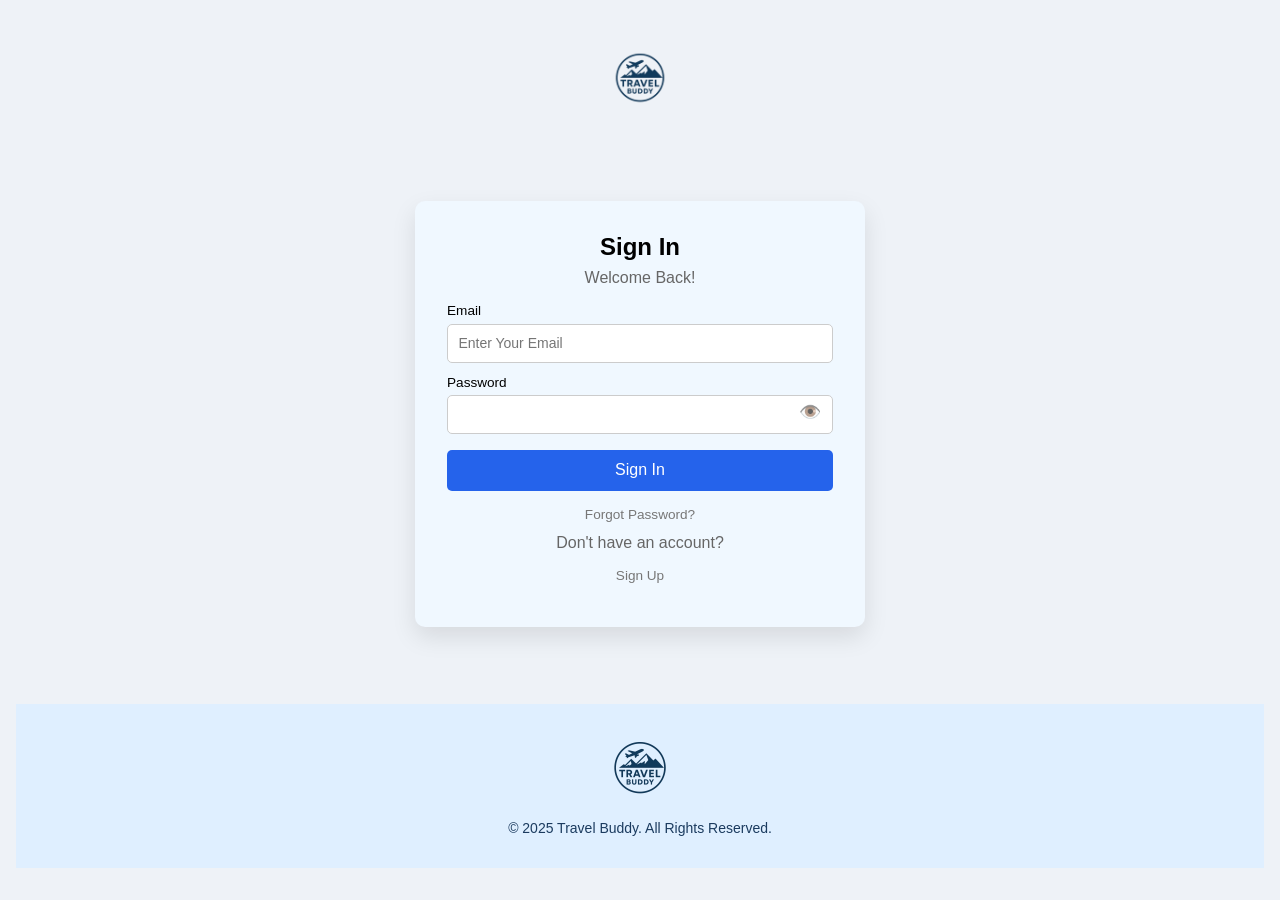
<file: index.html>
<!DOCTYPE html>
<html lang="en">

<head>
    <meta charset="UTF-8">
    <meta name="viewport" content="width=device-width, initial-scale=1.0">
    <title>Login - Travel Buddy</title>
    <link rel="stylesheet" href="style/index.css">
</head>

<body>
    <header>
        <img id="logo" src="./image/logo.png" alt="Travel Buddy Logo">
    </header>

    <main id="main-content">
        <section id="container">
            <div id="box">
                <div class="form-header">
                    <h2 id="signInHeading">Sign In</h2>
                    <p>Welcome Back!</p>
                </div>

                <form id="signIn">
                    <label for="email">Email</label>
                    <input
                        type="email"
                        id="email"
                        name="email"
                        placeholder="Enter Your Email"
                        autocomplete="username"
                        required
                    >

                    <label for="loginPassword">Password</label>
                    <div class="password-wrapper">
                        <input
                            type="password"
                            id="loginPassword"
                            name="password"
                            minlength="8"
                            autocomplete="current-password"
                            required
                        >
                        <span class="eye-toggle">👁️</span>
                    </div>

                    <button type="submit" id="signInBtn">Sign In</button>
                    <p id="message" role="alert"></p>
                </form>

                <a href="#" id="forgotPassword" class="forgot">Forgot Password?</a>

                <div id="link">
                    <p>Don't have an account?</p>
                    <a href="signup.html">Sign Up</a>
                </div>
            </div>
        </section>
    </main>

    <footer>
        <div class="footer-container">
            <div class="footer-logo">
                <img class="logo" src="./image/logo.png" alt="Travel Buddy Logo">
            </div>
            <div class="footer-text">
                © 2025 Travel Buddy. All Rights Reserved.
            </div>
        </div>
    </footer>

    <script src="script/index.js"></script>
</body>

</html>
</file>
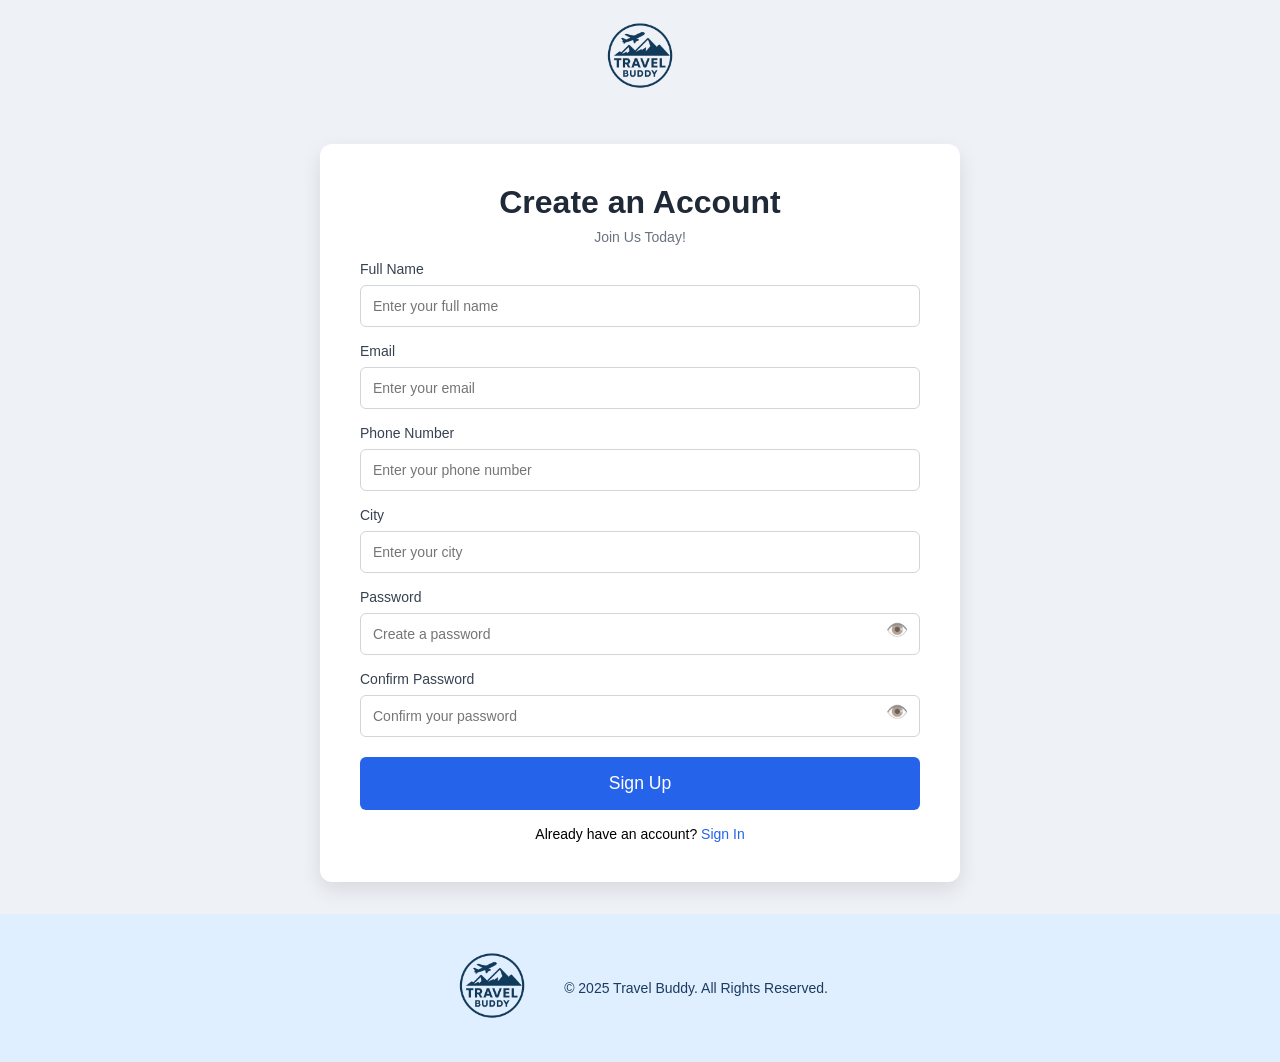
<file: signup.html>
<!DOCTYPE html>
<html lang="en">

<head>
    <meta charset="UTF-8">
    <meta name="viewport" content="width=device-width, initial-scale=1.0">
    <title>Travel Buddy Signup</title>
    <link rel="stylesheet" href="style/signUp.css">
</head>

<body>
    <header>
        <img id="logo" src="./image/logo.png" alt="Travel Buddy Logo">
    </header>

    <main class="main-content">
        <section id="container">
            <div id="box">
                <h2>Create an Account</h2>
                <p>Join Us Today!</p>

                <form id="signUp" autocomplete="on">
                    <label for="fullname">Full Name</label>
                    <input type="text" id="fullname" name="fullname" autocomplete="name"
                        placeholder="Enter your full name" required>

                    <label for="email">Email</label>
                    <input type="email" id="email" name="email" autocomplete="email" placeholder="Enter your email"
                        required>

                    <label for="phoneNumber">Phone Number</label>
                    <input type="tel" id="phoneNumber" name="phoneNumber" autocomplete="tel"
                        placeholder="Enter your phone number" required>

                    <label for="location">City</label>
                    <input type="text" id="location" name="location" autocomplete="address-level2"
                        placeholder="Enter your city" required>

                    <label for="password">Password</label>
                    <div class="password-wrapper">
                        <input type="password" id="password" name="password" autocomplete="new-password" minlength="8"
                            placeholder="Create a password" required>
                        <span class="eye-toggle" data-target="password">👁️</span>
                    </div>
                    <small id="strength"></small>

                    <label for="confirmPassword">Confirm Password</label>
                    <div class="password-wrapper">
                        <input type="password" id="confirmPassword" name="confirmPassword" minlength="8"
                            autocomplete="new-password" placeholder="Confirm your password" required>
                        <span class="eye-toggle" data-target="confirmPassword"
                            aria-label="Toggle password visibility">👁️</span>
                    </div>
                    <small id="confirm-error" role="alert"></small>

                    <button type="submit">Sign Up</button>
                    <p id="error" role="alert"></p>
                </form>

                <div id="lin">
                    Already have an account? <a href="index.html">Sign In</a>
                </div>
            </div>
        </section>
    </main>

    <footer>
        <div class="footer-container">
            <div class="footer-logo">
                <img class="logo" src="./image/logo.png" alt="Travel Buddy Logo">
            </div>
            <div class="footer-text">
                © 2025 Travel Buddy. All Rights Reserved.
            </div>
        </div>
    </footer>

    <script src="script/signUp.js"></script>
</body>

</html>
</file>
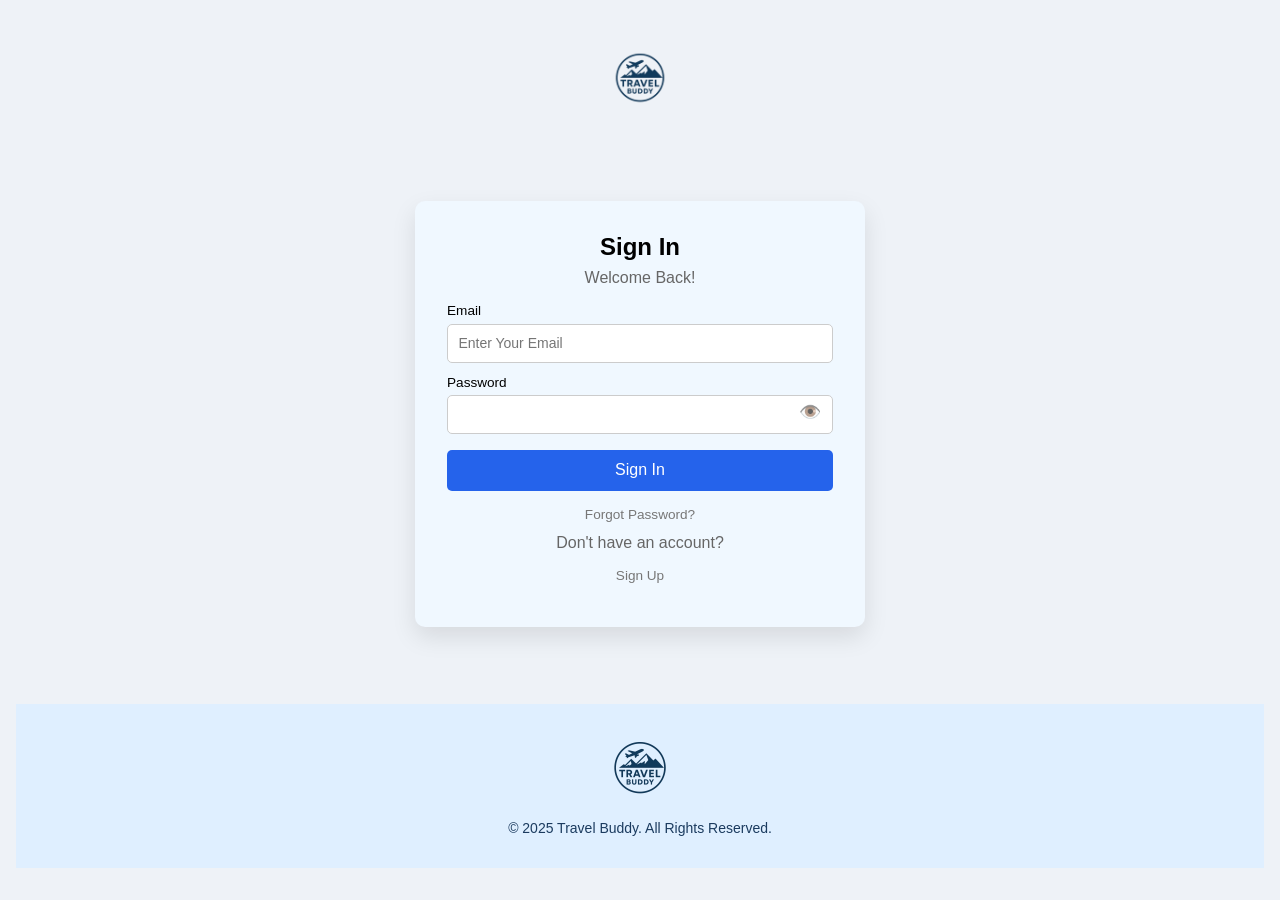
<file: tourist-landing.html>
<!DOCTYPE html>
<html lang="en">

<head>
  <meta charset="UTF-8">
  <meta name="viewport" content="width=device-width, initial-scale=1.0">
  <title>Travel</title>
  <link rel="stylesheet" href="./style/tourist-landing.css">
</head>

<body>
  <header>
    <div class="nav-container">
      <div class="logo-image">
        <img id="logo" src="./image/logo.png" alt="Website Logo">
      </div>

      <nav>
        <ul>
          <li><a href="#hero">Home</a></li>
          <li><a href="#destination">Destination</a></li>
          <li><a href="#features">Features</a></li>
          <li><a href="#contact">Contact</a></li>
          <li><a href="signin.html" id="authBtn">Login</a></li>

        </ul>
      </nav>

      <button class="hamburger" id="hamburger" aria-label="Menu Toggle">
        <span></span>
        <span></span>
        <span></span>
      </button>

      <div class="mobile-menu" id="mobileMenu">
        <a href="#hero">Home</a>
        <a href="#destination">Destination</a>
        <a href="#features">Features</a>
        <a href="#contact">Contact</a>
        <a href="signin.html" id="authBtnMobile">Login</a>
      </div>
    </div>
  </header>

  <main>
    <section id="hero">
      <div class="sub">
        <h1>A JOURNEY WHERE <br> DREAM MEETS DESTINATION</h1>
        <p>Discover unforgettable destinations, seamless bookings, and journeys crafted just for you.</p>
        <button onclick="location.href='#destination'" id="explore">Explore</button>
      </div>
    </section>

    <section id="destination">
      <h2>Find Your Best Destination</h2>

      <div class="grid-container">

        <div class="card">
          <img src="./image/bali.png" alt="Bali Island">
          <div class="content">
            <h3>Bali Island, Indonesia</h3>
            <p>Bali is known for beautiful beaches, temples, waterfalls, and vibrant culture.</p>
          </div>
        </div>

        <div class="card">
          <img src="./image/banana beach.webp" alt="Banana Beach Thailand">
          <div class="content">
            <h3>Banana Beach, Thailand</h3>
            <p>Tropical paradise with clear waters, snorkeling, and water activities.</p>
          </div>
        </div>

        <div class="card">
          <img src="./image/santorini.webp" alt="Santorini Island">
          <div class="content">
            <h3>Santorini Island, Greece</h3>
            <p>Famous for white-washed houses, blue domes, sunsets, and luxury views.</p>
          </div>
        </div>

        <div class="card">
          <img src="./image/maldives.webp" alt="Maldives">
          <div class="content">
            <h3>Maldives, Indian Ocean</h3>
            <p>Crystal-clear waters, luxury villas, and incredible marine life.</p>
          </div>
        </div>

        <div class="card">
          <img src="./image/swissalps.png" alt="Swiss Alps">
          <div class="content">
            <h3>Swiss Alps, Switzerland</h3>
            <p>Snowy mountains and calm lakes — premium winter escapes.</p>
          </div>
        </div>

        <div class="card">
          <img src="./image/paris.png" alt="Paris">
          <div class="content">
            <h3>Paris, France</h3>
            <p>Iconic city vibes — cafes, culture and romance.</p>
          </div>
        </div>

        <div class="card">
          <img src="./image/kyoto.png" alt="Kyoto Japan">
          <div class="content">
            <h3>Kyoto, Japan</h3>
            <p>Temples, cherry blossoms and peaceful cultural scenes.</p>
          </div>
        </div>

      </div>
    </section>

    <section id="features">
      <h2 class="section-title">Why Travel With Us?</h2>

      <div class="about-features-container">

        <div class="about-box">
          <img src="./image/about-icon.webp" class="about-icon" alt="About Us Icon">
          <h3>About Us</h3>
          <p>At <strong>Travel Buddy</strong>, we believe travel is more than visiting places — it's about meaningful
            experiences, cultures, and lifelong memories.</p>
        </div>

        <div class="about-box">
          <img src="./image/mission.png" class="about-icon" alt="Mission Icon">
          <h3>Our Mission</h3>
          <p>To inspire travelers to explore responsibly, enjoy authentic adventures, and travel with confidence through
            sustainable journeys.</p>
        </div>

      </div>

      <div class="new-features-grid">

        <div class="new-feature-card">
          <img src="./image/curated-des.png" alt="Curated Destination Icon">
          <h3>Curated Destinations</h3>
          <p>Beautiful, hand-picked travel spots for all types of trips.</p>
        </div>

        <div class="new-feature-card">
          <img src="./image/support.png" alt="Support Icon">
          <h3>24/7 Support</h3>
          <p>We're always here whenever you need help during your journey.</p>
        </div>

        <div class="new-feature-card">
          <img src="./image/booking.png" alt="Secure Booking Icon">
          <h3>Secure Booking</h3>
          <p>Safe, reliable, and fast bookings for a stress-free experience.</p>
        </div>

        <div class="new-feature-card">
          <img src="./image/accomodation-icon.png" alt="Accommodation Icon">
          <h3>Best Accommodation</h3>
          <p>Stay in premium hotels and resorts selected by experts.</p>
        </div>

        <div class="new-feature-card">
          <img src="./image/deals-icon.png" alt="Deals Icon">
          <h3>Exclusive Deals</h3>
          <p>Get unbeatable prices on flights, hotels, and tour packages.</p>
        </div>

      </div>
    </section>

    <section id="contact">
      <h2>Plan Your Trip</h2>
      <p>Tell us about your dream destination and we’ll help you plan the perfect journey.</p>

      <form class="travel-form">

        <div class="form-t">
          <div class="form-group">
            <label for="Name">Full Name</label>
            <input type="text" id="Name" placeholder="Enter your full name" required>
          </div>

          <div class="form-group">
            <label for="email">Email Address</label>
            <input type="email" id="email" placeholder="example@mail.com" required>
          </div>
        </div>

        <div class="form-t">
          <div class="form-group">
            <label for="dest">Destination</label>
            <input type="text" id="dest" placeholder="e.g., Bali, Maldives, Paris" required>
          </div>

          <div class="form-group">
            <label for="date">Travel Date</label>
            <input type="date" id="date" required>
          </div>
        </div>

        <div class="form-t">
          <div class="form-group">
            <label for="travelers">Number of Travelers</label>
            <input type="number" id="travelers" min="1" placeholder="e.g., 2" required>
          </div>

          <div class="form-group">
            <label for="budget">Budget Range (₹)</label>
            <select id="budget" name="budget" required>
              <option value="50000-100000">₹50,000 - ₹1,00,000</option>
              <option value="100000-200000">₹1,00,000 - ₹2,00,000</option>
              <option value="200000-500000">₹2,00,000 - ₹5,00,000</option>
              <option value="500000+">₹5,00,000+</option>
            </select>
          </div>
        </div>

        <div class="form-group full">
          <label for="message">Your Message</label>
          <textarea id="message" placeholder="Tell us more about your travel preferences..." required></textarea>
        </div>

        <button type="submit" class="submit-btn">Send Request</button>

      </form>
    </section>

    <section class="newsletter">
      <h2>Stay in the Loop</h2>
      <p>Get travel tips, exclusive deals, and destination inspiration straight to your inbox.</p>
      <form class="newsletter-form">
        <input type="email" placeholder="Enter your email" required id="e">
        <button type="submit">Subscribe</button>
      </form>
    </section>

  </main>

  <script>
    const hamburger = document.getElementById("hamburger");
    const mobileMenu = document.getElementById("mobileMenu");

    hamburger.addEventListener("click", () => {
      mobileMenu.style.display =
        mobileMenu.style.display === "flex" ? "none" : "flex";
    });
  </script>

  <footer>
    <div class="footer-container">

      <div class="footer-about">
        <img width="80" height="80" class="logo" src="./image/logo.png" alt="Travel Buddy Logo">
        <p>Your trusted companion for discovering the world.</p>
      </div>

      <div class="footer-links">
        <h4>Quick Links</h4>
        <ul>
          <li><a href="#hero">Home</a></li>
          <li><a href="#destination">Destinations</a></li>
          <li><a href="#features">About Us</a></li>
          <li><a href="#contact">Contact</a></li>

        </ul>
      </div>

      <div class="footer-social">
        <h4>Follow Us</h4>
        <ul>
          <li><a href="#">Instagram</a></li>
          <li><a href="#">Facebook</a></li>
          <li><a href="#">YouTube</a></li>
        </ul>
      </div>

      <div class="footer-bottom">
        © 2025 Travel Buddy. All Rights Reserved.
      </div>

    </div>
  </footer>
  <script src="script/travel.js"></script>
</body>

</html>
</file>
<file: style/index.css>
* {
    margin: 0;
    padding: 0;
    box-sizing: border-box;
}

body {
    font-family: Arial, Helvetica, sans-serif;
    min-height: 100vh;
    background-color: #eef2f7;
    display: flex;
    flex-direction: column;
    justify-content: center;
    align-items: center;
    padding: 2rem 1rem;
}

header img {
    width: 60px;
    height: 60px;
    display: block;
    margin: 16px auto;
}

#main-content {
    width: 100%;
    display: flex;
    flex: 1;
    justify-content: center;
    align-items: center;
    padding: 16px 0;
}

#container {
    width: 90%;
    max-width: 350px;
    background-color: aliceblue;
    border-radius: 10px;
    box-shadow: 0 10px 25px rgba(0,0,0,0.1);
    overflow: hidden;
    display: flex;
    flex-direction: column;
}

#box {
    padding: 2rem;
}

h2 {
    text-align: center;
    font-size: 1.5rem;
    margin-bottom: 0.5rem;
}

p {
    font-size: 1rem;
    color: #666;
    text-align: center;
    margin-bottom: 1rem;
}

label {
    display: block;
    margin-top: 0.75rem;
    font-size: 0.85rem;
}

input {
    width: 100%;
    padding: 0.65rem;
    margin-top: 0.35rem;
    font-size: 0.875rem;
    border: 1px solid #ccc;
    border-radius: 5px;
    transition: border-color 0.3s, box-shadow 0.3s;
}

input:focus {
    border-color: #2563eb;
    outline: none;
    box-shadow: 0 0 3px #2563eb;
}


.password-wrapper {
    position: relative;
}

.eye-toggle {
    position: absolute;
    right: 0.75rem;
    top: 50%;
    transform: translateY(-50%);
    cursor: pointer;
    font-size: 18px;
    opacity: 0.7;
    user-select: none;
}

.eye-toggle:hover {
    opacity: 1;
}

button {
    width: 100%;
    margin-top: 1rem;
    padding: 0.7rem;
    font-size: 1rem;
    border-radius: 5px;
    border: none;
    background-color: #2563eb;
    color: white;
    cursor: pointer;
    transition: background-color 0.3s, box-shadow 0.3s;
}

button:hover {
    background-color: #1d4ed8;
    box-shadow: 0 4px 12px rgba(0,0,0,0.1);
}
button:focus-visible,
input:focus-visible {
    outline: 2px solid #2563eb;
    outline-offset: 2px;
}

#message {
    font-size: 0.85rem;
    text-align: center;
    margin-top: 0.5rem;
}
.forgot, #link a {
    display: block;
    text-align: center;
    font-size: 0.85rem;
    color: #777;
    margin-bottom: .75rem;
    text-decoration: none;
    margin-top: 0.75rem;
}

.forgot:hover, #link a:hover {
    color: #2563eb;
}

footer {
    background-color: #dfefff;
    width: 100%;
    padding: 2rem 0;
}

.footer-container {
    width: 90%;
    max-width: 56rem;
    margin: 0 auto;
    display: flex;
    flex-direction: column; 
    flex-wrap: wrap;
    align-items: center;
    gap: 1rem;
}

.footer-logo img.logo {
    width: 4rem;
    height: 4rem;
}

.footer-text {
    font-size: 0.875rem;
    color: #1b3b5f;
    text-align: center;
}

@media (min-width: 481px) and (max-width: 768px) {
    #container {
        max-width: 400px;
    }

    #box {
        padding: 2rem;
    }
}

@media (min-width: 769px) {
    #container {
        max-width: 450px;
    }

    h2 {
        font-size: 1.5rem;
    }

    p {
        font-size: 1rem;
    }
}
</file>
<file: style/signUp.css>
* {
    margin: 0;
    padding: 0;
    box-sizing: border-box;
    font-family: Arial, Helvetica, sans-serif;
}

body {
    min-height: 100vh;
    display: flex;
    flex-direction: column;
    background-color: #eef2f7;
}

header img {
    width: 4rem;           
    height: 4rem;
    display: block;
    margin: 1rem auto;
}

.main-content {
    flex: 1;
    display: flex;
    flex-direction: column;
    align-items: center;
    padding: 2rem 1.5rem; 
}

#container {
    width: 90%;
    max-width: 30rem;
    background-color: #ffffff;
    border-radius: 0.75rem;
    box-shadow: 0 0.5rem 1.25rem rgba(0, 0, 0, 0.1);
    padding: 2rem;
}

h2 {
    text-align: center;
    margin-bottom: 0.5rem;
    font-size: 1.5rem;
    color: #1f2937;
}

p {
    text-align: center;
    margin-bottom: 1rem;
    font-size: 0.875rem;
    color: #6b7280;
}

label {
    display: block;
    margin-top: 1rem;
    font-size: 0.875rem;
    color: #374151;
}

input {
    width: 100%;
    padding: 0.75rem;
    margin-top: 0.5rem;
    border: 0.0625rem solid #d1d5db;
    border-radius: 0.375rem;
    font-size: 0.875rem;
    transition: border-color 0.2s, box-shadow 0.2s;
}

input:focus {
    outline: none;
    border-color: #2563eb;
    box-shadow: 0 0 0 0.125rem rgba(37, 99, 235, 0.2);
}

button {
    width: 100%;
    padding: 0.75rem;
    margin-top: 1rem;
    border: none;
    border-radius: 0.375rem;
    background-color: #2563eb;
    color: #ffffff;
    font-size: 0.875rem;
    cursor: pointer;
    transition: background-color 0.2s;
}

button:hover {
    background-color: #1d4ed8;
}

.password-wrapper {
    position: relative;
}

.eye-toggle {
    position: absolute;
    right: 0.75rem;
    top: 50%;
    transform: translateY(-50%);
    cursor: pointer;
    font-size: 1.125rem;
    opacity: 0.7;
    user-select: none;
}

.eye-toggle:hover,
.eye-toggle:focus {
    opacity: 1;
    outline: 2px solid #2563eb;
    outline-offset: 2px;
}

#strength, #confirm-error { 
    font-size: 0.75rem; 
    margin-top: 0.25rem;
    display: block;
}

#lin {
    margin-top: 1rem;
    text-align: center;
    font-size: 0.875rem;
}

#lin a {
    color: #2563eb;
    text-decoration: none;
    font-weight: 500;
    transition: color 0.2s, text-decoration 0.2s;
}

#lin a:hover {
    text-decoration: underline;
}

footer {
    background-color: #dfefff;
    width: 100%;
    padding: 2rem 0;
}

.footer-container {
    width: 90%;
    max-width: 56rem;
    margin: 0 auto;
    display: flex;
    flex-direction: column; 
    align-items: center;
    flex-wrap: wrap;
    gap: 1rem;
}

.footer-logo img.logo {
    width: 4rem;
    height: 4rem;
}

.footer-text {
    font-size: 0.875rem;
    color: #1b3b5f;
    text-align: center;
}


@media (min-width: 640px) {  
    .main-content {
        padding: 2rem;
    }

    #container {
        width: 80%;
        max-width: 35rem;
        padding: 2.5rem;
    }

    button {
        font-size: 1.125rem;
        padding: 1rem;
    }

    h2 {
        font-size: 1.75rem;
    }

    .footer-container {
        flex-direction: row;
        justify-content: center;
        align-items: center;
        gap: 2rem;
    }

    .footer-text {
        text-align: left;
    }
}

@media (min-width: 1024px) { 
    #container {
        max-width: 40rem;
    }

    header img, .footer-logo img.logo {
        width: 5rem;
        height: 5rem;
    }

    h2 {
        font-size: 2rem;
    }

    button {
        font-size: 1.1rem;
    }
}
</file>
<file: style/tourist-landing.css>
* {
  margin: 0;
  padding: 0;
  box-sizing: border-box;
  font-family: 'Poppins', sans-serif;
  scroll-behavior: smooth;
  scroll-padding-top: 100px;
  line-height: 1.6;
}

body {
  background: #fff;
  color: #333;
  transition: 0.3s;
}

.nav-container {
  height: 100px;
  display: flex;
  align-items: center;
  justify-content: space-between;
  position: fixed;
  top: 0;
  width: 100%;
  padding: 0 2.5rem;
  background-color: rgba(142, 183, 234, 0.1);
  backdrop-filter: blur(10px);
  border-bottom: 1px solid rgba(255, 255, 255, 0.05);
  z-index: 1000;
}

#logo {
  width: 80px;
  height: 80px;
}

nav ul {
  display: none;
  list-style: none;
  gap: 2.5rem;
}

nav li a {
  text-decoration: none;
  color: #150e0e;
  font-size: 1.2rem;
  font-weight: bold;
  transition: 0.3s;
}

nav li a:hover {
  color: #1b5fc9;
}

.hamburger {
  display: flex;
  flex-direction: column;
  gap: 5px;
  cursor: pointer;
  z-index: 2000;
}

.hamburger span {
  width: 28px;
  height: 3px;
  background: #333;
  border-radius: 3px;
}

.mobile-menu {
  display: none;
  flex-direction: column;
  position: fixed;
  top: 100px;
  left: 0;
  width: 100%;
  background: rgb(210, 229, 251);
  padding: 20px 0;
  text-align: center;
  z-index: 1000;
}

.mobile-menu.active {
  display: flex;
}

.mobile-menu a {
  text-decoration: none;
  padding: 15px 0;
  border-bottom: 1px solid #eee;
  font-size: 18px;
  color: #333;
}

#hero {
  height: 100vh;
  background: url(../image/bg9.jpg);
  background-size: cover;
  background-position: center;
  background-repeat: no-repeat;
  display: flex;
  flex-direction: column;
  flex-wrap: wrap;
  justify-content: center;
  align-items: center;
  text-align: center;
  padding: 1rem;

}

.sub {
  max-width: 90%;
  opacity: 0;
  transform: translateY(-40px);
  animation: slideDown 1.2s ease-out forwards;
  animation-delay: 0.2s;
}

.sub h1 {
  font-size: 1.8rem;
  margin-bottom: 1rem;
}

.sub p {
  font-size: 1rem;
  color: #d8e2f6;
  font-style: italic;
  margin-bottom: 1.5rem;
}

#explore {
  margin-top: 1.5rem;
  padding: 14px 40px;
  border-radius: 50px;
  font-size: 1.15rem;
  font-weight: 700;
  color: #fff;
  background: linear-gradient(135deg, #007bff, #00d1ff);
  border: none;
  outline: none;
  cursor: pointer;
  box-shadow: 0 6px 18px rgba(0, 153, 255, 0.4);
  transition: 0.3s;
}

#explore:hover {
  transform: scale(1.07) translateY(-3px);
  box-shadow: 0 10px 25px rgba(0, 153, 255, 0.55);
}


@keyframes slideDown {
  to {
    opacity: 1;
    transform: translateY(0);
  }
}

#destination {
  background: url(../image/dest-bg.jpg) no-repeat center center;
  background-size: cover;
  padding: 3.75rem 1.875rem;
  position: relative;
  color: #fff;
}

#destination::before {
  content: '';
  position: absolute;
  inset: 0;
  background: rgba(0, 0, 0, 0.35);
  z-index: 1;
}

#destination h3 {
  text-align: center;
}

#destination * {
  position: relative;
  z-index: 2;
}

#destination h2 {
  text-align: center;
  width: 100%;
  font-size: 2rem;
  font-weight: 700;
}

.grid-container {
  display: grid;
  grid-template-columns: 1fr;
  gap: 20px;
  margin: 40px 0;
  padding: 0 1rem;

}


.card {
  overflow: hidden;
  border-radius: 10px;
  box-shadow: 0 3px 8px rgba(0, 0, 0, 0.1);
  transition: transform 0.3s ease, box-shadow 0.3s ease;
}

.card:hover {
  transform: translateY(-5px);
  box-shadow: 0 10px 20px rgba(0, 0, 0, 0.12);
}

.card img {
  width: 100%;
  height: 300px;
  object-fit: cover;
  transition: 0.3s;
}

.card img:hover {
  filter: brightness(70%);
  transform: scale(1.05);
}


#features {
  position: relative;
  padding: 5rem 2.5rem;
  background: url(../image/feature-bg.webp);
  background-position: center;
  background-size: cover;
  background-repeat: no-repeat;
  color: white;

}

#features .overlay {
  position: absolute;
  inset: 0;
  background: rgba(0, 0, 0, 0.55);
}

#features * {
  position: relative;
  z-index: 2;
}

.section-title {
  text-align: center;
  font-size: 36px;
  margin-bottom: 50px;
  font-weight: 700;
  color: #fff;
}




.about-features-container {
  display: flex;
  justify-content: center;
  gap: 30px;
  flex-wrap: wrap;
  margin-bottom: 50px;

}

.about-box {
  width: 330px;
  background: rgba(255, 255, 255, 0.15);
  padding: 25px;
  border-radius: 15px;
  text-align: center;
  backdrop-filter: blur(6px);
  transition: 0.3s ease;
}

.about-box:hover {
  transform: translateY(-8px);
  background: rgba(255, 255, 255, 0.25);
}

.about-box h3 {
  font-size: 24px;
  margin-top: 10px;
}

.about-box p {
  margin-top: 10px;
  font-size: 15px;
  line-height: 1.6;
}

.about-icon {
  width: 60px;
  height: 60px;
}

.new-features-grid {
  max-width: 1100px;
  margin: auto;
  display: grid;
  grid-template-columns: 1fr;
  gap: 20px;
  padding: 0 1rem;

}

.new-feature-card {
  background: rgba(255, 255, 255, 0.12);
  padding: 30px;
  border-radius: 18px;
  text-align: center;
  backdrop-filter: blur(5px);
  transition: 0.3s ease;
  color: #fff;
}

.new-feature-card:hover {
  transform: translateY(-8px);
  background: rgba(255, 255, 255, 0.22);
}

.new-feature-card img {
  width: 75px;
  height: 75px;
  object-fit: contain;
  margin-bottom: 15px;
}

.new-feature-card h3 {
  font-size: 20px;
  margin-bottom: 10px;
  font-weight: 600;
}

.new-feature-card p {
  font-size: 15px;
  line-height: 1.5;
}




#contact {
  padding: 10px 30px;
  text-align: center;
  background: #f7faff;
}

#contact h2 {
  font-size: 2.3rem;
  margin-bottom: 10px;
  color: #1b3b5f;
}

#contact p {
  font-size: 1rem;
  color: #555;
  margin-bottom: 30px;
}

.travel-form {
  max-width: 900px;
  margin: auto;
  background: #fff;
  padding: 40px;
  border-radius: 12px;
  box-shadow: 0 5px 20px rgba(0, 0, 0, 0.08);
}

.form-t {
  display: flex;
  gap: 20px;
  margin-bottom: 20px;
}

.form-group {
  width: 100%;
  text-align: left;
}

.form-group.full {
  width: 100%;
  margin-bottom: 20px;
}

label {
  display: block;
  font-weight: 600;
  margin-bottom: 5px;
  color: #333;
}

input,
select,
textarea {
  width: 100%;
  padding: 12px;
  border: 1px solid #ddd;
  border-radius: 8px;
  font-size: 1rem;
  transition: border 0.3s ease;
}

input:focus,
select:focus,
textarea:focus {
  border-color: #3a7bd5;
  outline: none;
}

textarea {
  min-height: 120px;
  resize: vertical;
}


.submit-btn {
  width: 100%;
  max-width: 200px;
  padding: 14px;
  background: linear-gradient(135deg, #3a7bd5, #00d4ff);
  color: #fff;
  font-weight: 600;
  border: none;
  border-radius: 10px;
  cursor: pointer;
  transition: all 0.3s ease;
}



.submit-btn:hover {
  background: linear-gradient(135deg, #285a9b, #00a3cc);
  transform: translateY(-3px) scale(1.03);
  box-shadow: 0 10px 20px rgba(58, 123, 213, 0.4);
}

.newsletter {
  background-color: #f5f5f5;
  padding: 1.5rem;
  text-align: center;
  border-top: 1px solid #ddd;
}

.newsletter h2 {
  font-size: 1.4rem;
  margin-bottom: 0.5rem;
}

.newsletter p {
  font-size: 0.95rem;
  margin-bottom: 1rem;
  color: #555;
}

.newsletter-form {
  display: flex;
  flex-direction: column;
  gap: 0.8rem;
  align-items: center;
}

#e {
  width: 100%;
  max-width: 300px;
  padding: 0.6rem 1rem;
  font-size: 1rem;
  border: 1px solid #ccc;
  border-radius: 4px;
}

.newsletter-form button {
  width: 100%;
  max-width: 300px;
  padding: 0.6rem 1.2rem;
  font-size: 1rem;
  background-color: #0077cc;
  color: white;
  border: none;
  border-radius: 4px;
  cursor: pointer;
}

.newsletter-form button:hover {
  background-color: #005fa3;
  transition: background-color 0.3s;
}





footer {
  background-color: #dfefff;
  color: #1b3b5f;
  padding: 40px 0 20px;
  margin-top: 60px;
}

.footer-container {
  width: 80%;
  margin: 0 auto;
  display: grid;
  grid-template-columns: repeat(auto-fit, minmax(220px, 1fr));
  gap: 40px;
}

.footer-about h3 {
  font-size: 22px;
  margin-bottom: 10px;
  color: #1b3b5f;
}

.footer-about p {
  color: #365d85;
}

.footer-links h4,
.footer-social h4 {
  font-size: 18px;
  margin-bottom: 15px;
  color: #1b3b5f;
}

.footer-links ul,
.footer-social ul {
  list-style: none;
  padding: 0;
}

.footer-links ul li,
.footer-social ul li {
  margin-bottom: 10px;
}

.footer-links ul li a,
.footer-social ul li a {
  color: #365d85;
  text-decoration: none;
  transition: color 0.3s ease;
}

.footer-links ul li a:hover,
.footer-social ul li a:hover {
  color: #031a31;

}


.footer-bottom {
  grid-column: 1 / -1;
  display: flex;
  justify-content: center;
  align-items: center;
  text-align: center;
  padding-top: 20px;
  border-top: 1px solid #b3c9e6;
  color: #1b3b5f;
  font-size: 14px;
}










@media (min-width: 769px) and (max-width: 1024px) {

  .sub h1 {
    font-size: 2.5rem;
  }

  .sub p {
    font-size: 1.2rem;
  }

  #explore {
    font-size: 1.1rem;
    padding: 0.8rem 2.5rem;
  }

  .grid-container {
    grid-template-columns: repeat(2, 1fr);
  }

  .new-features-grid {
    grid-template-columns: repeat(2, 1fr);
  }



  .buttons-container {
    flex-direction: row;
    justify-content: center;
  }

  .submit-btn {
    width: auto;
  }

  .newsletter-form {
    flex-direction: row;
    justify-content: center;
  }

  .newsletter-form input[type="email"],
  .newsletter-form button {
    width: auto;
  }

  .footer-container {
    grid-template-columns: repeat(2, 1fr);
    text-align: left;
  }

}


@media (min-width: 1025px) {

  nav ul {
    display: flex;
  
  }

  .hamburger {
    display: none;
  }

  #hero {
    align-items: flex-start;
    text-align: left;
    padding-left: 6rem;
  }

  .sub {
    max-width: 600px;
    opacity: 0;
    transform: translateY(-40px);
    animation: slideDown 1.2s ease-out infinite;
    animation-delay: 0.2s;
  }

  .sub h1 {
    font-size: 2.2rem;
  }

  .sub p {
    font-size: 1.3rem;
  }

  #explore {
    font-size: 1.65rem;
    padding: 0.9rem 3rem;
    margin-left: 8rem;
  }

  .grid-container {
    grid-template-columns: repeat(3, 1fr);
  }

  .new-features-grid {
    grid-template-columns: repeat(3, 1fr);
  }

  .travel-form {
    padding: 40px;
  }

  .footer-container {
    grid-template-columns: repeat(3, 1fr);
  }


}
</file>
